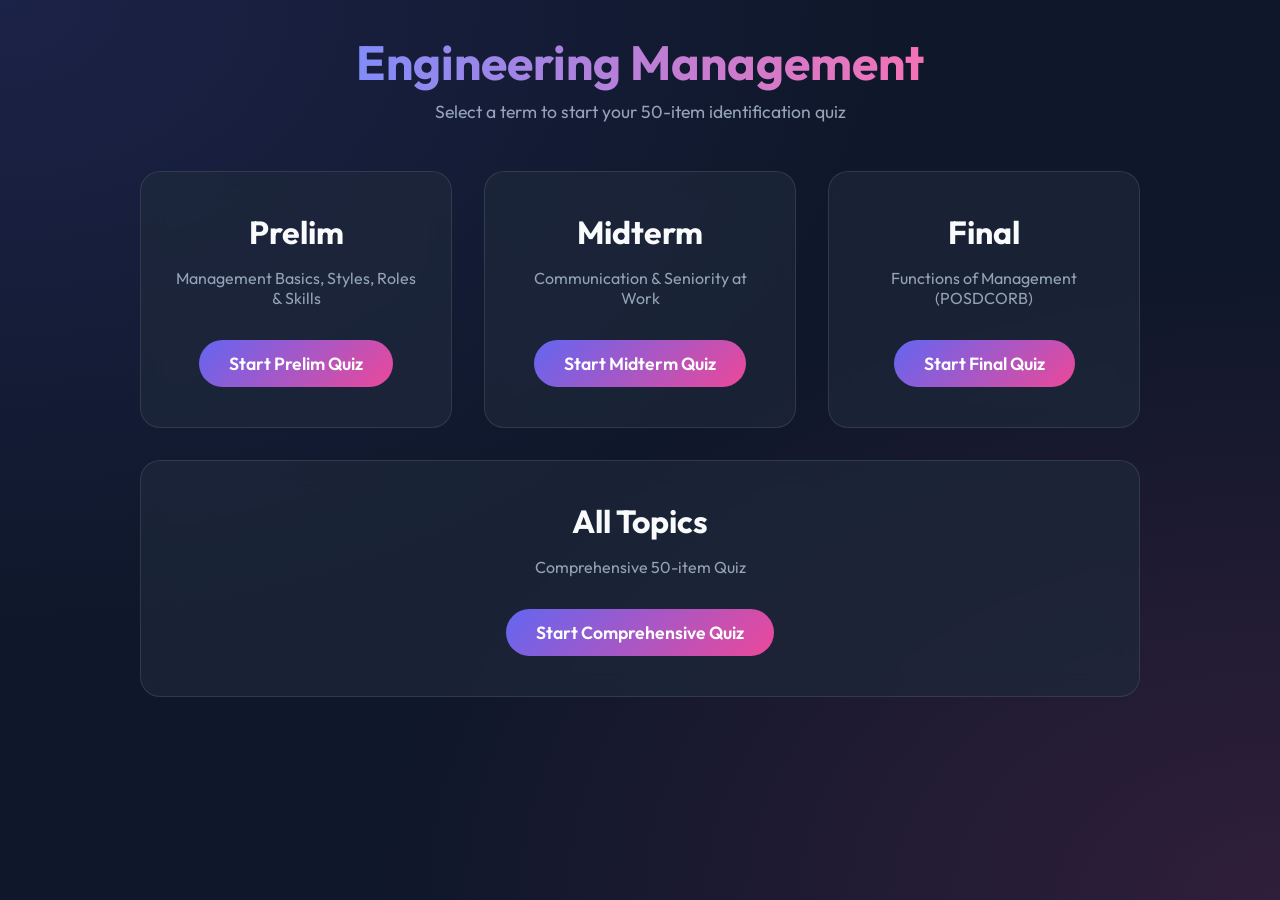
<file: index.html>
<!DOCTYPE html>
<html lang="en">
<head>
    <meta charset="UTF-8">
    <meta name="viewport" content="width=device-width, initial-scale=1.0">
    <title>Engineering Management Quiz Portal</title>
    <link rel="stylesheet" href="style.css">
</head>
<body>
    <div class="container">
        <header>
            <h1>Engineering Management</h1>
            <p>Select a term to start your 50-item identification quiz</p>
        </header>

        <main class="quiz-selection">
            <a href="prelim.html" class="card">
                <h2>Prelim</h2>
                <p>Management Basics, Styles, Roles & Skills</p>
                <div class="btn">Start Prelim Quiz</div>
            </a>
            
            <a href="midterm.html" class="card">
                <h2>Midterm</h2>
                <p>Communication & Seniority at Work</p>
                <div class="btn">Start Midterm Quiz</div>
            </a>
            
            <a href="final.html" class="card">
                <h2>Final</h2>
                <p>Functions of Management (POSDCORB)</p>
                <div class="btn">Start Final Quiz</div>
            </a>
            
            <a href="all.html" class="card" style="grid-column: 1 / -1;">
                <h2>All Topics</h2>
                <p>Comprehensive 50-item Quiz</p>
                <div class="btn">Start Comprehensive Quiz</div>
            </a>
        </main>
    </div>
</body>
</html>
</file>
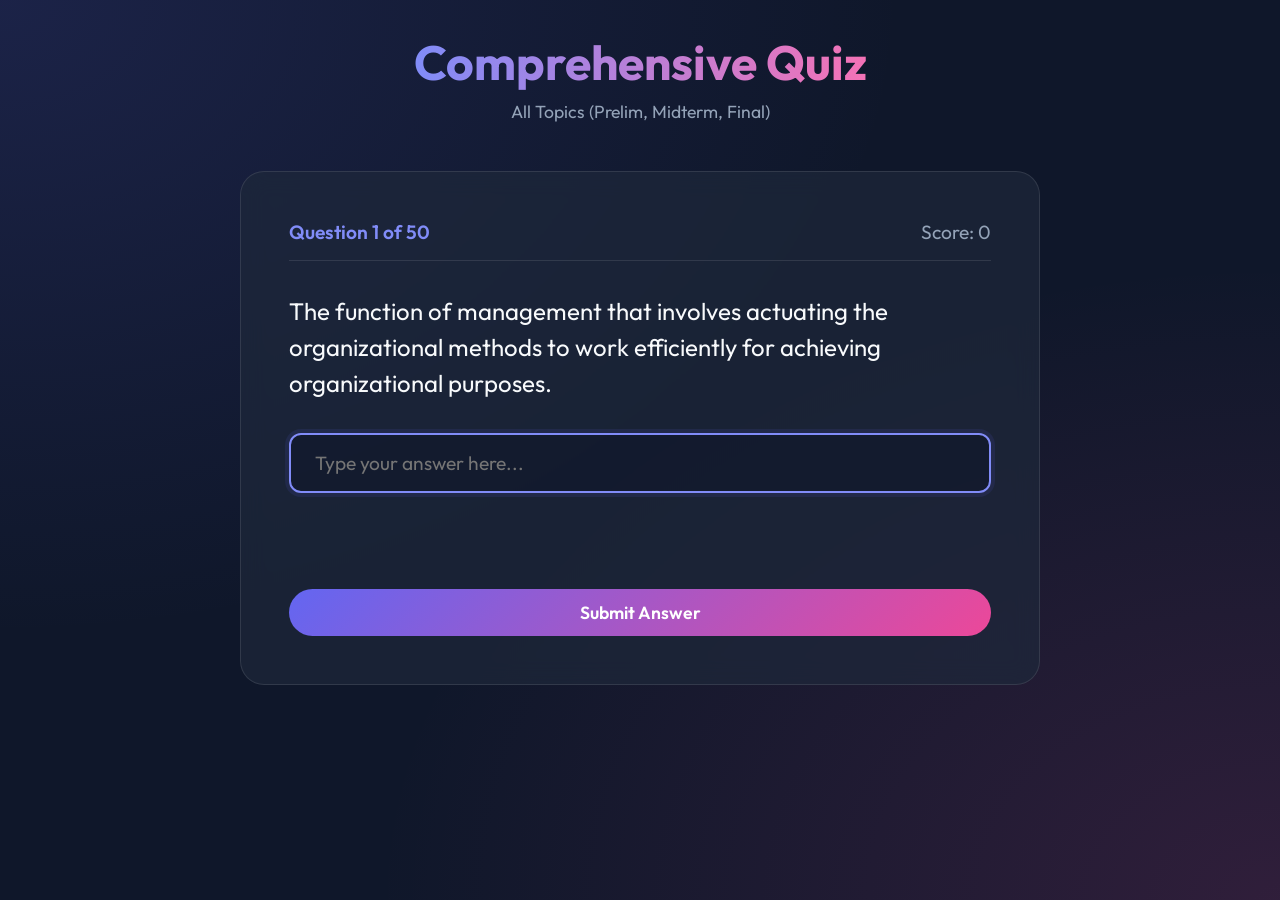
<file: all.html>
<!DOCTYPE html>
<html lang="en">
<head>
    <meta charset="UTF-8">
    <meta name="viewport" content="width=device-width, initial-scale=1.0">
    <title>All Topics Quiz - Engineering Management</title>
    <link rel="stylesheet" href="style.css">
</head>
<body>
    <div class="container">
        <header>
            <h1>Comprehensive Quiz</h1>
            <p>All Topics (Prelim, Midterm, Final)</p>
        </header>

        <div id="quiz-container" class="quiz-container">
            <div class="quiz-header">
                <span id="progress-text" class="progress-text">Question 1 of 50</span>
                <span id="score-text" class="score-text">Score: 0</span>
            </div>
            
            <div class="question-container">
                <h2 id="question-text" class="question-text">Question goes here...</h2>
                <div class="input-group">
                    <input type="text" id="answer-input" class="answer-input" placeholder="Type your answer here..." autocomplete="off">
                    <div id="feedback" class="feedback"></div>
                </div>
            </div>
            
            <div class="actions">
                <button id="btn-submit" class="btn btn-submit" onclick="checkAnswer()">Submit Answer</button>
                <button id="btn-next" class="btn btn-submit" onclick="nextQuestion()" style="display: none;">Next Question</button>
            </div>
        </div>

        <div id="results-container" class="results-container">
            <h2>Quiz Complete!</h2>
            <div id="final-score" class="results-score">0 / 50</div>
            <p id="result-message">Great Job!</p>
            <br><br>
            <div style="display: flex; gap: 1rem; justify-content: center;">
                <button class="btn" onclick="initQuiz(allQuestions)">Retake Quiz</button>
                <a href="index.html" class="btn" style="background: rgba(255,255,255,0.1); border: 1px solid var(--surface-border);">Back to Home</a>
            </div>
        </div>
    </div>

    <script src="questions.js"></script>
    <script src="script.js"></script>
    <script>
        document.addEventListener('DOMContentLoaded', () => {
            initQuiz(allQuestions);
        });
    </script>
</body>
</html>
</file>
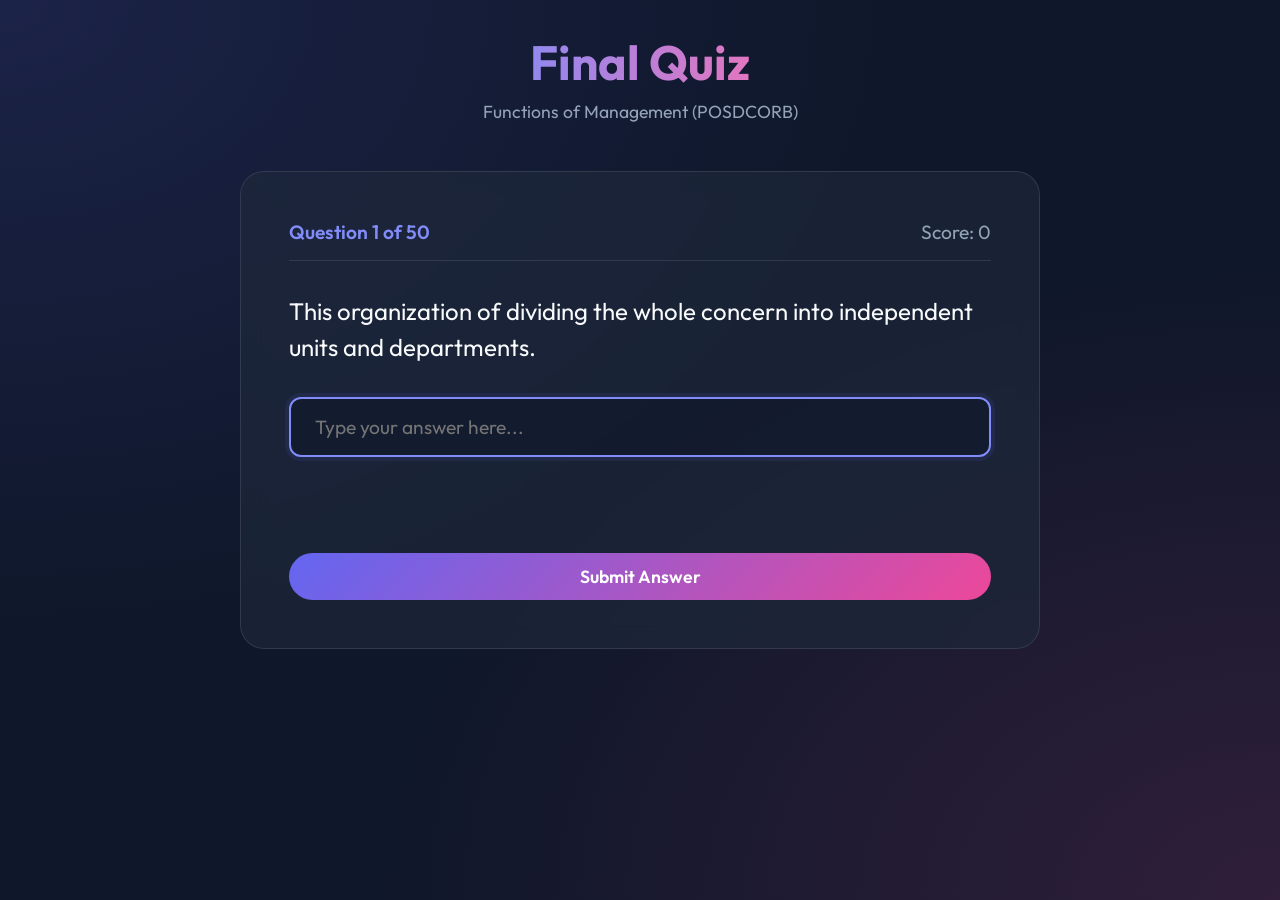
<file: final.html>
<!DOCTYPE html>
<html lang="en">
<head>
    <meta charset="UTF-8">
    <meta name="viewport" content="width=device-width, initial-scale=1.0">
    <title>Final Quiz - Engineering Management</title>
    <link rel="stylesheet" href="style.css">
</head>
<body>
    <div class="container">
        <header>
            <h1>Final Quiz</h1>
            <p>Functions of Management (POSDCORB)</p>
        </header>

        <div id="quiz-container" class="quiz-container">
            <div class="quiz-header">
                <span id="progress-text" class="progress-text">Question 1 of 50</span>
                <span id="score-text" class="score-text">Score: 0</span>
            </div>
            
            <div class="question-container">
                <h2 id="question-text" class="question-text">Question goes here...</h2>
                <div class="input-group">
                    <input type="text" id="answer-input" class="answer-input" placeholder="Type your answer here..." autocomplete="off">
                    <div id="feedback" class="feedback"></div>
                </div>
            </div>
            
            <div class="actions">
                <button id="btn-submit" class="btn btn-submit" onclick="checkAnswer()">Submit Answer</button>
                <button id="btn-next" class="btn btn-submit" onclick="nextQuestion()" style="display: none;">Next Question</button>
            </div>
        </div>

        <div id="results-container" class="results-container">
            <h2>Quiz Complete!</h2>
            <div id="final-score" class="results-score">0 / 50</div>
            <p id="result-message">Great Job!</p>
            <br><br>
            <div style="display: flex; gap: 1rem; justify-content: center;">
                <button class="btn" onclick="initQuiz(finalQuestions)">Retake Quiz</button>
                <a href="index.html" class="btn" style="background: rgba(255,255,255,0.1); border: 1px solid var(--surface-border);">Back to Home</a>
            </div>
        </div>
    </div>

    <script src="questions.js"></script>
    <script src="script.js"></script>
    <script>
        document.addEventListener('DOMContentLoaded', () => {
            initQuiz(finalQuestions);
        });
    </script>
</body>
</html>
</file>
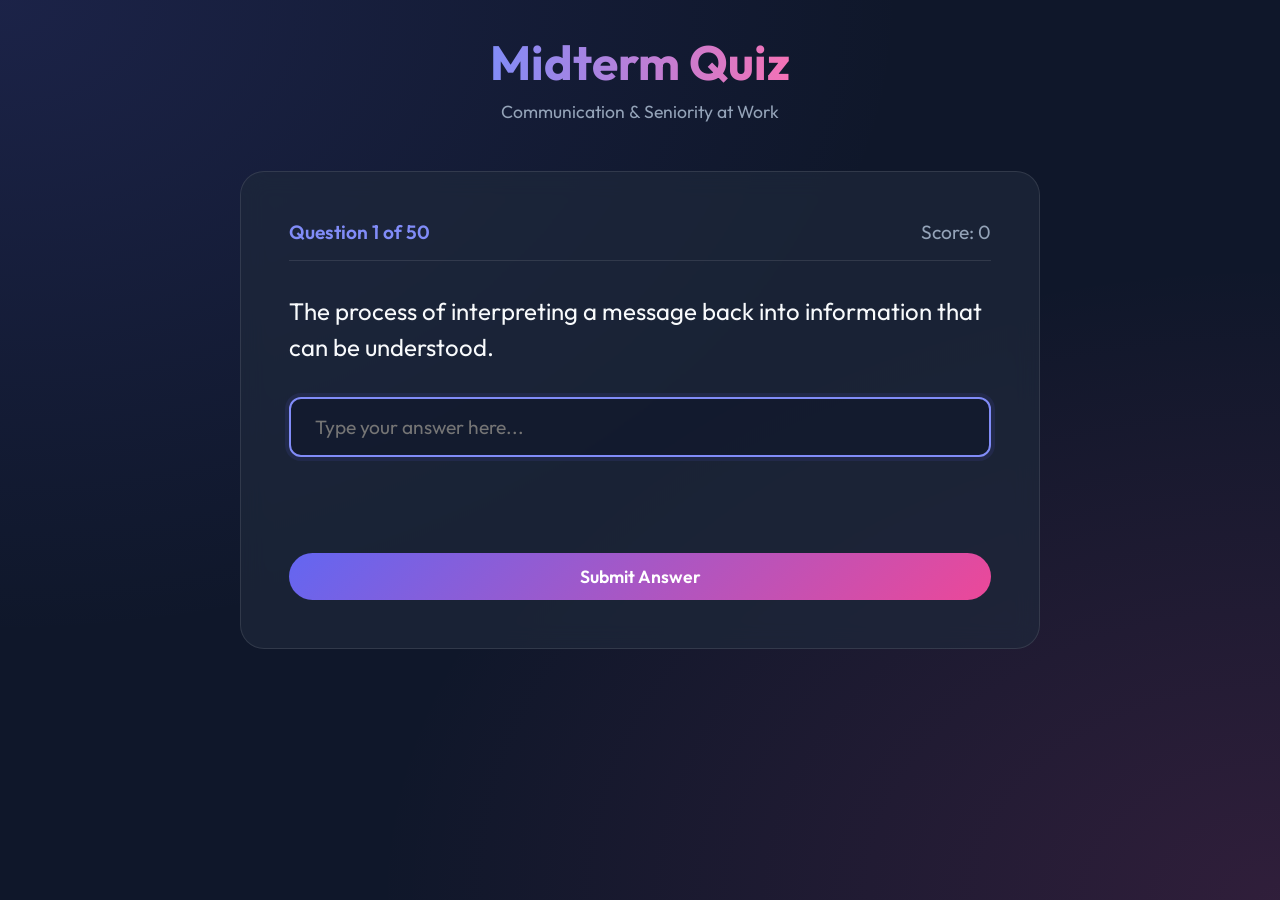
<file: midterm.html>
<!DOCTYPE html>
<html lang="en">
<head>
    <meta charset="UTF-8">
    <meta name="viewport" content="width=device-width, initial-scale=1.0">
    <title>Midterm Quiz - Engineering Management</title>
    <link rel="stylesheet" href="style.css">
</head>
<body>
    <div class="container">
        <header>
            <h1>Midterm Quiz</h1>
            <p>Communication & Seniority at Work</p>
        </header>

        <div id="quiz-container" class="quiz-container">
            <div class="quiz-header">
                <span id="progress-text" class="progress-text">Question 1 of 50</span>
                <span id="score-text" class="score-text">Score: 0</span>
            </div>
            
            <div class="question-container">
                <h2 id="question-text" class="question-text">Question goes here...</h2>
                <div class="input-group">
                    <input type="text" id="answer-input" class="answer-input" placeholder="Type your answer here..." autocomplete="off">
                    <div id="feedback" class="feedback"></div>
                </div>
            </div>
            
            <div class="actions">
                <button id="btn-submit" class="btn btn-submit" onclick="checkAnswer()">Submit Answer</button>
                <button id="btn-next" class="btn btn-submit" onclick="nextQuestion()" style="display: none;">Next Question</button>
            </div>
        </div>

        <div id="results-container" class="results-container">
            <h2>Quiz Complete!</h2>
            <div id="final-score" class="results-score">0 / 50</div>
            <p id="result-message">Great Job!</p>
            <br><br>
            <div style="display: flex; gap: 1rem; justify-content: center;">
                <button class="btn" onclick="initQuiz(midtermQuestions)">Retake Quiz</button>
                <a href="index.html" class="btn" style="background: rgba(255,255,255,0.1); border: 1px solid var(--surface-border);">Back to Home</a>
            </div>
        </div>
    </div>

    <script src="questions.js"></script>
    <script src="script.js"></script>
    <script>
        document.addEventListener('DOMContentLoaded', () => {
            initQuiz(midtermQuestions);
        });
    </script>
</body>
</html>
</file>
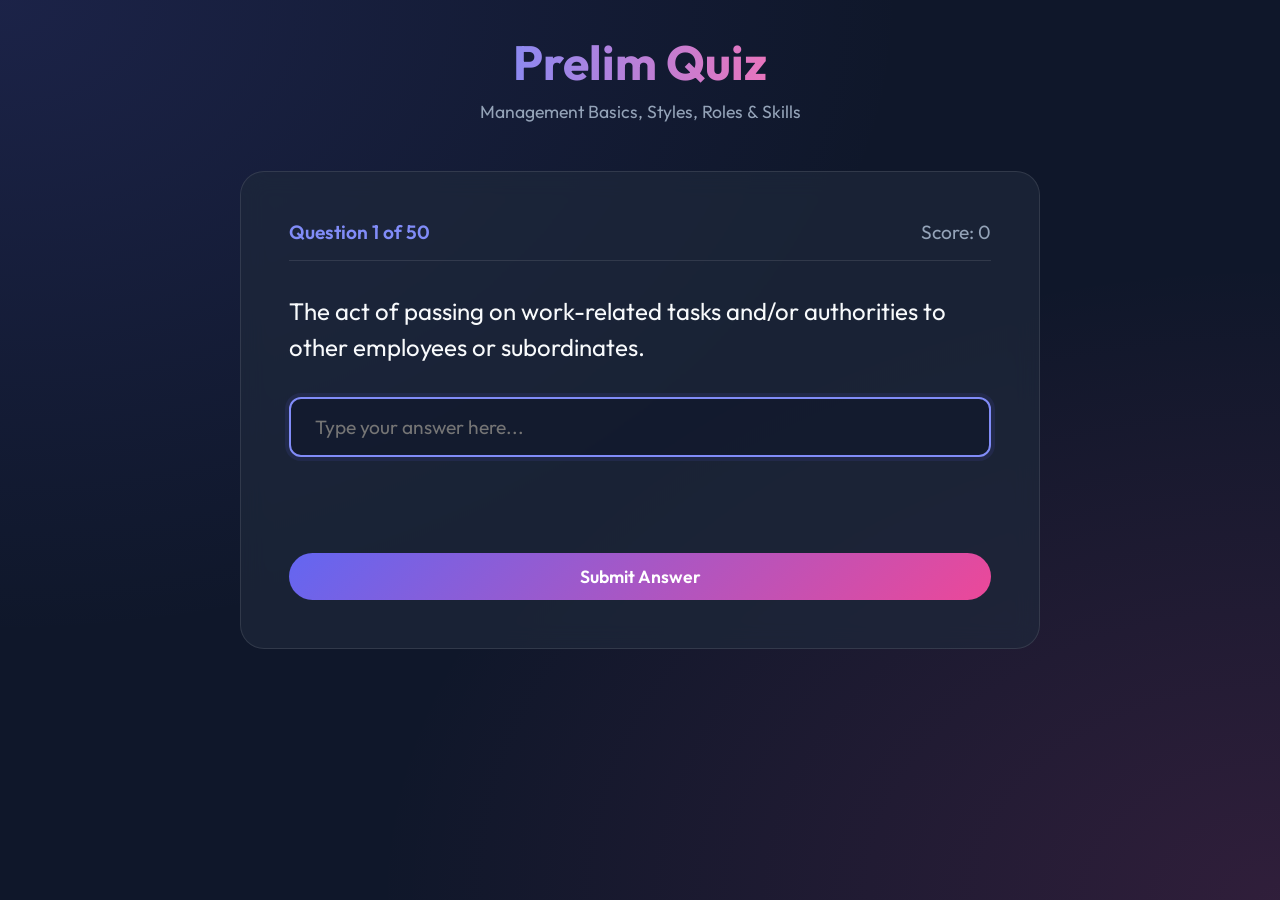
<file: prelim.html>
<!DOCTYPE html>
<html lang="en">
<head>
    <meta charset="UTF-8">
    <meta name="viewport" content="width=device-width, initial-scale=1.0">
    <title>Prelim Quiz - Engineering Management</title>
    <link rel="stylesheet" href="style.css">
</head>
<body>
    <div class="container">
        <header>
            <h1>Prelim Quiz</h1>
            <p>Management Basics, Styles, Roles & Skills</p>
        </header>

        <div id="quiz-container" class="quiz-container">
            <div class="quiz-header">
                <span id="progress-text" class="progress-text">Question 1 of 50</span>
                <span id="score-text" class="score-text">Score: 0</span>
            </div>
            
            <div class="question-container">
                <h2 id="question-text" class="question-text">Question goes here...</h2>
                <div class="input-group">
                    <input type="text" id="answer-input" class="answer-input" placeholder="Type your answer here..." autocomplete="off">
                    <div id="feedback" class="feedback"></div>
                </div>
            </div>
            
            <div class="actions">
                <button id="btn-submit" class="btn btn-submit" onclick="checkAnswer()">Submit Answer</button>
                <button id="btn-next" class="btn btn-submit" onclick="nextQuestion()" style="display: none;">Next Question</button>
            </div>
        </div>

        <div id="results-container" class="results-container">
            <h2>Quiz Complete!</h2>
            <div id="final-score" class="results-score">0 / 50</div>
            <p id="result-message">Great Job!</p>
            <br><br>
            <div style="display: flex; gap: 1rem; justify-content: center;">
                <button class="btn" onclick="initQuiz(prelimQuestions)">Retake Quiz</button>
                <a href="index.html" class="btn" style="background: rgba(255,255,255,0.1); border: 1px solid var(--surface-border);">Back to Home</a>
            </div>
        </div>
    </div>

    <script src="questions.js"></script>
    <script src="script.js"></script>
    <script>
        document.addEventListener('DOMContentLoaded', () => {
            initQuiz(prelimQuestions);
        });
    </script>
</body>
</html>
</file>
<file: style.css>
@import url('https://fonts.googleapis.com/css2?family=Outfit:wght@300;400;600;700&display=swap');

:root {
    --primary: #6366f1;
    --primary-light: #818cf8;
    --secondary: #ec4899;
    --background: #0f172a;
    --surface: rgba(30, 41, 59, 0.7);
    --surface-border: rgba(255, 255, 255, 0.1);
    --text-main: #f8fafc;
    --text-muted: #94a3b8;
    --success: #10b981;
    --danger: #ef4444;
}

* {
    margin: 0;
    padding: 0;
    box-sizing: border-box;
    font-family: 'Outfit', sans-serif;
}

body {
    background: var(--background);
    background-image: 
        radial-gradient(at 0% 0%, rgba(99, 102, 241, 0.15) 0px, transparent 50%),
        radial-gradient(at 100% 100%, rgba(236, 72, 153, 0.15) 0px, transparent 50%);
    background-attachment: fixed;
    color: var(--text-main);
    min-height: 100vh;
    display: flex;
    flex-direction: column;
    align-items: center;
    padding: 2rem;
}

.container {
    width: 100%;
    max-width: 1000px;
    margin: 0 auto;
    display: flex;
    flex-direction: column;
    align-items: center;
}

/* Header */
header {
    text-align: center;
    margin-bottom: 3rem;
    animation: fadeInDown 0.8s ease;
}

h1 {
    font-size: 3rem;
    font-weight: 700;
    background: linear-gradient(to right, #818cf8, #f472b6);
    -webkit-background-clip: text;
    -webkit-text-fill-color: transparent;
    margin-bottom: 0.5rem;
}

header p {
    color: var(--text-muted);
    font-size: 1.1rem;
}

/* Selection Cards */
.quiz-selection {
    display: grid;
    grid-template-columns: repeat(auto-fit, minmax(280px, 1fr));
    gap: 2rem;
    width: 100%;
}

.card {
    background: var(--surface);
    border: 1px solid var(--surface-border);
    border-radius: 20px;
    padding: 2.5rem 2rem;
    text-align: center;
    cursor: pointer;
    backdrop-filter: blur(12px);
    -webkit-backdrop-filter: blur(12px);
    transition: all 0.4s cubic-bezier(0.4, 0, 0.2, 1);
    text-decoration: none;
    color: var(--text-main);
    display: block;
}

.card:hover {
    transform: translateY(-10px);
    border-color: var(--primary-light);
    box-shadow: 0 20px 40px -10px rgba(99, 102, 241, 0.2);
}

.card h2 {
    font-size: 2rem;
    margin-bottom: 1rem;
    color: var(--text-main);
}

.card p {
    color: var(--text-muted);
    margin-bottom: 2rem;
}

.btn {
    display: inline-block;
    background: linear-gradient(135deg, var(--primary), var(--secondary));
    color: white;
    padding: 12px 30px;
    border-radius: 30px;
    font-size: 1.1rem;
    font-weight: 600;
    border: none;
    cursor: pointer;
    transition: opacity 0.3s, transform 0.2s;
    text-decoration: none;
}

.btn:hover {
    opacity: 0.9;
    transform: scale(1.05);
}

.btn:active {
    transform: scale(0.98);
}

/* Quiz Interface */
.quiz-container {
    background: var(--surface);
    border: 1px solid var(--surface-border);
    border-radius: 24px;
    padding: 3rem;
    width: 100%;
    max-width: 800px;
    backdrop-filter: blur(12px);
    -webkit-backdrop-filter: blur(12px);
    display: none;
    animation: fadeIn 0.5s ease;
}

.quiz-header {
    display: flex;
    justify-content: space-between;
    align-items: center;
    margin-bottom: 2rem;
    padding-bottom: 1rem;
    border-bottom: 1px solid var(--surface-border);
}

.progress-text {
    font-size: 1.2rem;
    font-weight: 600;
    color: var(--primary-light);
}

.score-text {
    font-size: 1.2rem;
    color: var(--text-muted);
}

.question-container {
    margin-bottom: 2.5rem;
}

.question-text {
    font-size: 1.5rem;
    font-weight: 400;
    line-height: 1.5;
    margin-bottom: 2rem;
}

.input-group {
    display: flex;
    flex-direction: column;
    gap: 1rem;
}

.answer-input {
    width: 100%;
    background: rgba(15, 23, 42, 0.6);
    border: 2px solid var(--surface-border);
    border-radius: 12px;
    padding: 1rem 1.5rem;
    font-size: 1.2rem;
    color: var(--text-main);
    transition: all 0.3s ease;
    outline: none;
}

.answer-input:focus {
    border-color: var(--primary-light);
    box-shadow: 0 0 0 4px rgba(99, 102, 241, 0.1);
}

.feedback {
    min-height: 24px;
    font-size: 1.1rem;
    font-weight: 600;
    margin-top: 1rem;
    opacity: 0;
    transition: opacity 0.3s;
}

.feedback.correct {
    color: var(--success);
    opacity: 1;
}

.feedback.incorrect {
    color: var(--danger);
    opacity: 1;
}

.actions {
    display: flex;
    justify-content: space-between;
    align-items: center;
    margin-top: 2rem;
}

.btn-submit {
    width: 100%;
}

/* Results Screen */
.results-container {
    text-align: center;
    display: none;
}

.results-score {
    font-size: 5rem;
    font-weight: 700;
    background: linear-gradient(to right, #34d399, #3b82f6);
    -webkit-background-clip: text;
    -webkit-text-fill-color: transparent;
    margin: 2rem 0;
}

/* Animations */
@keyframes fadeInDown {
    from { opacity: 0; transform: translateY(-20px); }
    to { opacity: 1; transform: translateY(0); }
}

@keyframes fadeIn {
    from { opacity: 0; }
    to { opacity: 1; }
}

/* Responsive */
@media (max-width: 768px) {
    h1 { font-size: 2.2rem; }
    .quiz-container { padding: 2rem; }
    .question-text { font-size: 1.2rem; }
}
</file>
